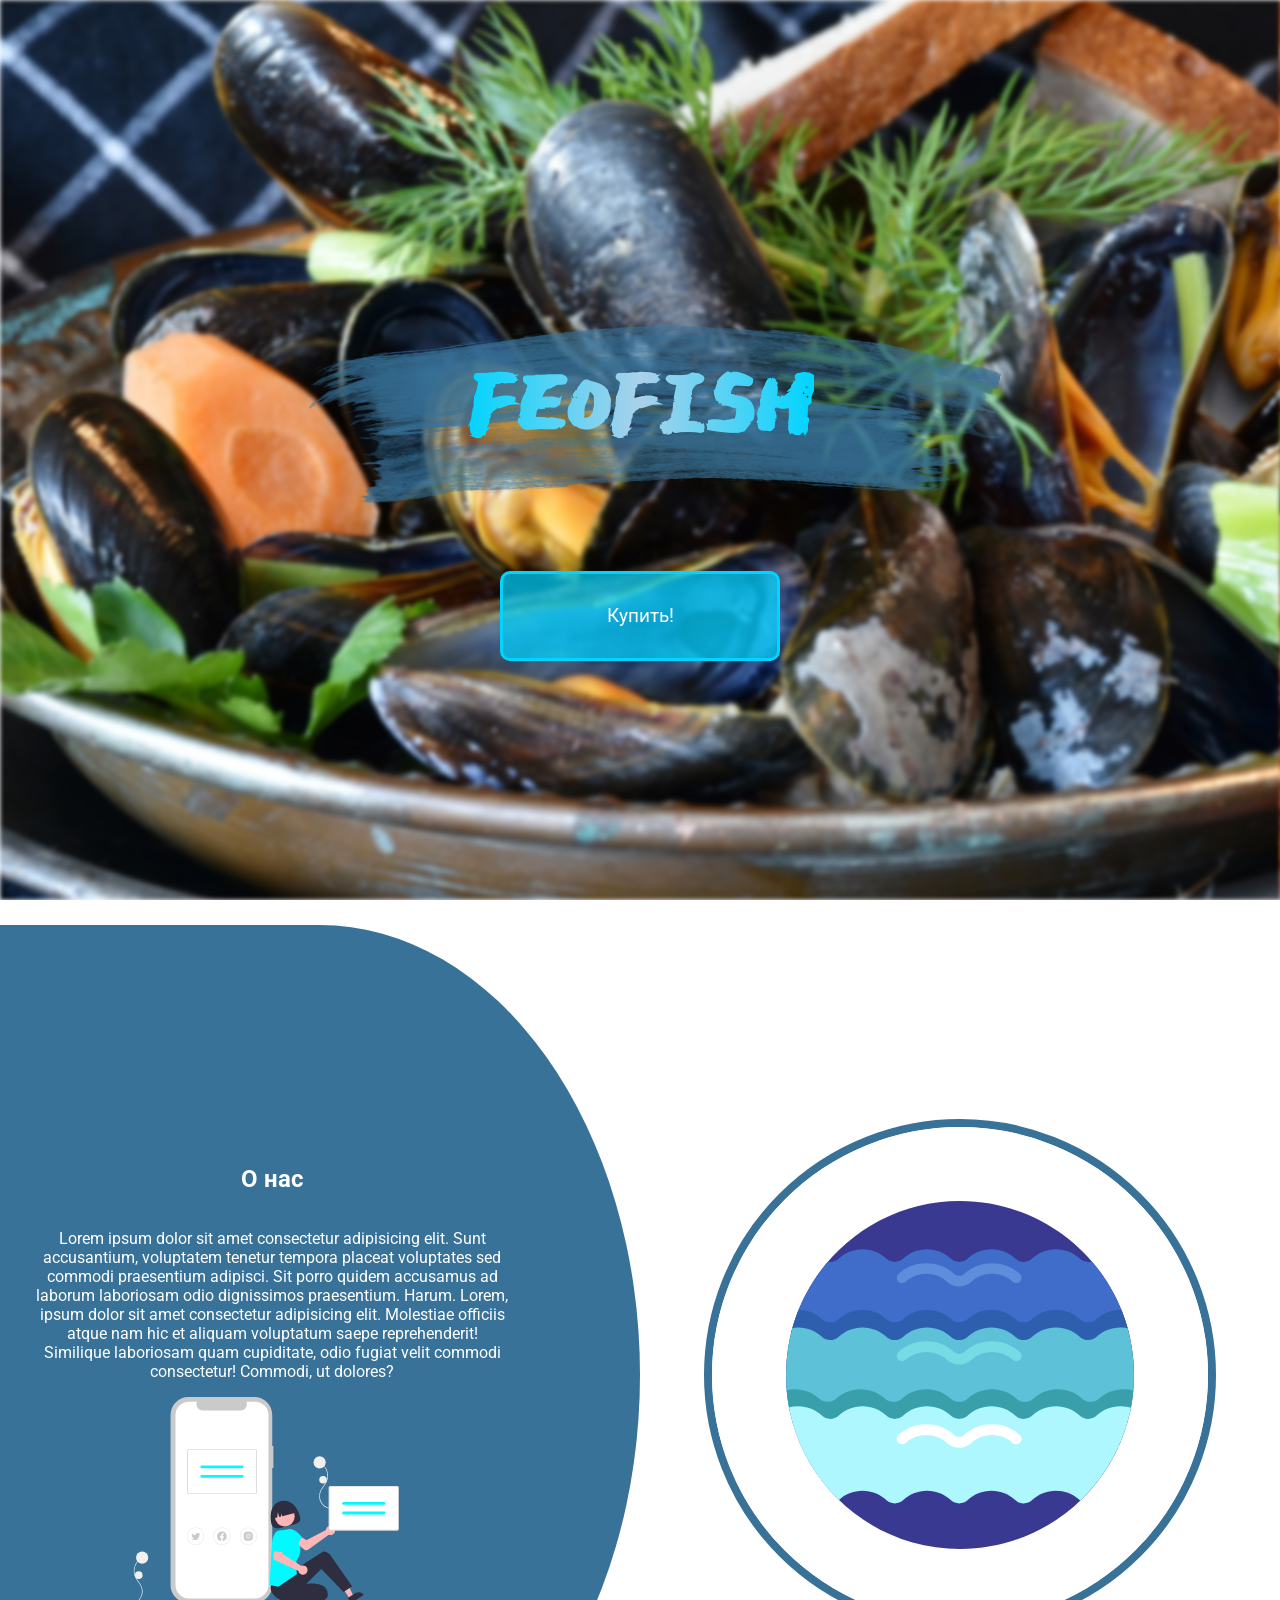
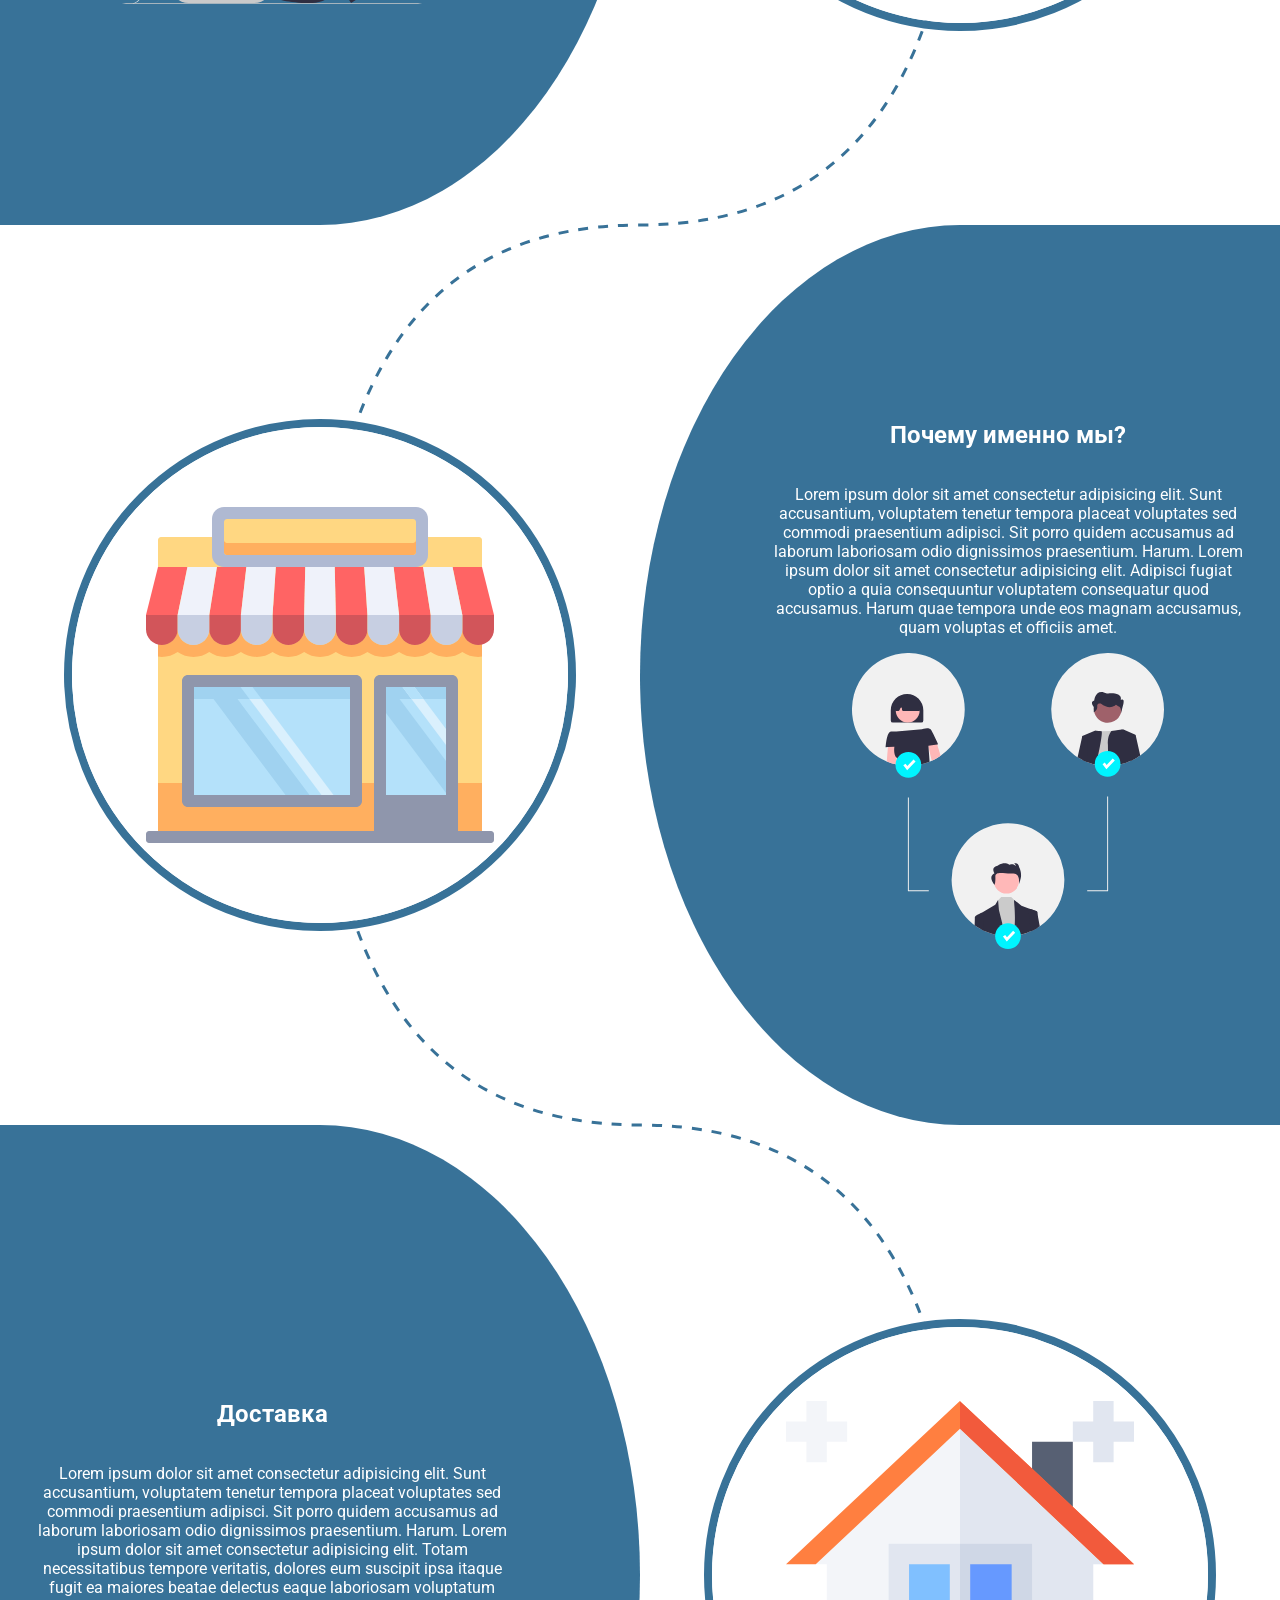
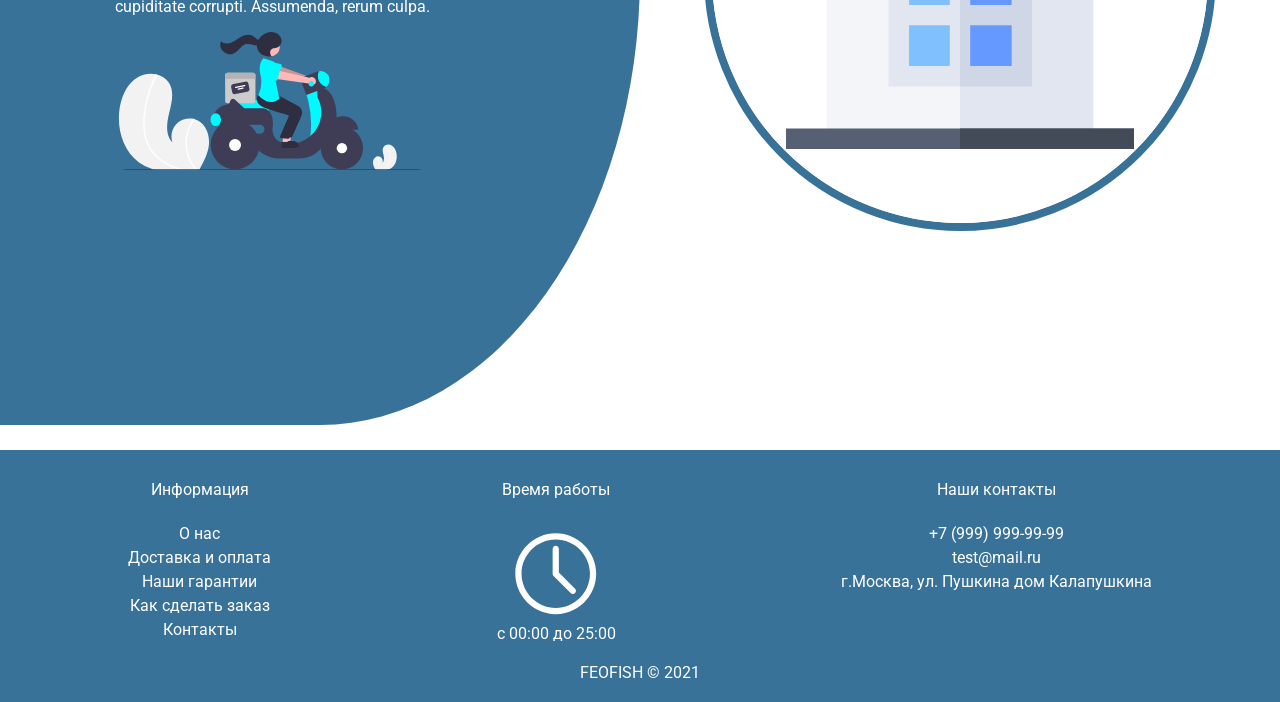
<file: index.html>
<!DOCTYPE html>
<html lang="en">
  <head>
    <meta charset="UTF-8" />
    <meta http-equiv="X-UA-Compatible" content="IE=edge" />
    <meta name="viewport" content="width=device-width, initial-scale=1.0" />
    <link rel="stylesheet" href="./fonts/fonts.css" />
    <link
      href="https://fonts.googleapis.com/css2?family=Roboto&display=swap"
      rel="stylesheet"
    />
    <link rel="stylesheet" href="./style.css" />

    <title>Document</title>
  </head>
  <body>
    <header class="header">
      <div class="header__content">
        <h1 class="header__title">FEOFISH</h1>
        <button class="btn__buy">Купить!</button>
      </div>

      <div id="image-slider" class="slider">
        <ul class="slider__list">
          <li class="slider__slide">
            <img src="./img/slide1.jpg" />
          </li>
          <li class="slider__slide">
            <img src="./img/slide2.jpg" />
          </li>
          <li class="slider__slide">
            <img src="./img/slide3.jpg" />
          </li>
        </ul>
      </div>
    </header>
    <section class="about-first">
      <div class="split">
        <div class="about bubble-right">
          <h2 class="about__text">О нас</h4>
          <p class="about__description">
            Lorem ipsum dolor sit amet consectetur adipisicing elit. Sunt
            accusantium, voluptatem tenetur tempora placeat voluptates sed
            commodi praesentium adipisci. Sit porro quidem accusamus ad laborum
            laboriosam odio dignissimos praesentium. Harum.
            Lorem, ipsum dolor sit amet consectetur adipisicing elit. Molestiae officiis atque nam hic et aliquam voluptatum saepe reprehenderit! Similique laboriosam quam cupiditate, odio fugiat velit commodi consectetur! Commodi, ut dolores?
          </p>
          <img src="./img/social_share.svg" class="about__img" alt="">
        </div>
        <div class="way">
          <div class="ciricle ">
            <img src="./img/sea.svg"  class="ciricle__image"alt="">
          </div>
        </div>
      </div>
    </section>
    <section class="about-second">
      <div class="split">
        <div class="way">
          <div class="ciricle">
            <img src="./img/shops.svg" class="ciricle__image" alt="">
          </div>
        </div>
        <div class="about bubble-left">
          <h2 class="about__text"> Почему именно мы?</h4>
            <p  class="about__description"> 
              Lorem ipsum dolor sit amet consectetur adipisicing elit. Sunt
              accusantium, voluptatem tenetur tempora placeat voluptates sed
              commodi praesentium adipisci. Sit porro quidem accusamus ad laborum
              laboriosam odio dignissimos praesentium. Harum.
              Lorem ipsum dolor sit amet consectetur adipisicing elit. Adipisci fugiat optio a quia consequuntur voluptatem consequatur quod accusamus. Harum quae tempora unde eos magnam accusamus, quam voluptas et officiis amet.
            </p>
            <img src="./img/connected.svg" class="about__img" alt="">
        </div>
      </div>
    </section>
    <section class="delivery">
      <div class="split">
        <div class="about bubble-right">
          <h2 class="about__text">Доставка</h4>
            <p class="about__description">
              Lorem ipsum dolor sit amet consectetur adipisicing elit. Sunt
              accusantium, voluptatem tenetur tempora placeat voluptates sed
              commodi praesentium adipisci. Sit porro quidem accusamus ad laborum
              laboriosam odio dignissimos praesentium. Harum.
              Lorem ipsum dolor sit amet consectetur adipisicing elit. Totam necessitatibus tempore veritatis, dolores eum suscipit ipsa itaque fugit ea maiores beatae delectus eaque laboriosam voluptatum cupiditate corrupti. Assumenda, rerum culpa.
            </p>
            <img src="./img/delivery-bike.svg" class="about__img" alt="">
        </div>
        <div class="way">
          <div class="ciricle">
            <img src="./img/house.svg" class="ciricle__image"alt="">
          </div>
        </div>
        
      </div>
    </section>
    <footer class="footer">
      <div class="wrapper" >

     
      <div class="row space-between">
        <div class="footer-box">
          <div class="footer-title">
            Информация
          </div>
          <ul class="footer-list">
            <li class="footer-item">
              <a href="" class="footer-link">О нас</a>
            </li>
            <li class="footer-item">
              <a href="" class="footer-link">Доставка и оплата</a>
            </li>
            <li class="footer-item">
              <a href="" class="footer-link">Наши гарантии</a>
            </li>
            <li class="footer-item">
              <a href="" class="footer-link">Как сделать заказ</a>
            </li>
            <li class="footer-item">
              <a href="" class="footer-link">Контакты</a>
            </li>
          </ul>
        </div>
        
        <div class="footer-box">
          <div class="footer-title">
  Время работы
          </div>
          <div class="footer-list">
            <div class="footer-item">
              <img src="./img/clock.svg" alt="" class="footer-timeImage">
              <div class="footer-workTime">
                с 00:00 до 25:00
              </div></div>
              
          </div>
        </div>
        <div class="footer-box">
          <div class="footer-title">
            Наши контакты
          </div>
          <div class="footer-list">
            <div class="footer-item">
              <div class="footer-phone">
                +7 (999) 999-99-99
              </div>
            </div>
            <div class="footer-item">
              <div class="footer-email">
                test@mail.ru
              </div>
            </div>
              <div class="footer-item">
              <div class="footer-adres">
                г.Москва, ул. Пушкина дом Калапушкина
              </div>
            </div>
          </div>
        </div>
      </div>
      <div class="row">
        <div class="footer-bottom">
          <div class="footer-bottom-credits">
           FEOFISH © 2021
          </div>
        </div>
      </div>
    </div>
    </footer>
    <!-- О нас -> О нас -> Доставка  -->
    <!-- <script src="https://cdn.jsdelivr.net/npm/@splidejs/splide@latest/dist/js/splide.min.js"></script> -->
    <script src="./script.js"></script>
  </body>
</html>
</file>
<file: fonts/fonts.css>
@font-face {
    font-family: 'East Sea'; /* Имя шрифта */
    src: url("./east-sea-dokdo-cyrillic.otf"); /* Путь к файлу со шрифтом */
}
/* @import url('https://fonts.googleapis.com/css2?family=Roboto&display=swap'); */
</file>
<file: style.css>
body {
  margin: 0;
  font-family: "Roboto";
}

.header {
  height: 100vh;
  width: 100vw;
  overflow: hidden;
  position: relative;
  /* background-color: black; */
  display: flex;
  justify-content: center;
  align-items: center;
  margin-bottom: 25px;
}
.header .wrapper {
}

.slider {
  position: absolute;
  width: 100vw;
  height: 100vh;
  z-index: -1;
}
.slider__list {
  padding: 0;
  top: 0;
  left: 0;
  position: absolute;
  display: flex;
  align-items: center;
  margin: 0;
  transition: 0.5s all ease-out;
  filter: blur(2px);
  /*  
  animation: 3s  ease-in-out 20s infinite  slider; */
}
@keyframes slider {
  0% {
    left: 0;
  }
  50% {
    left: -100vw;
  }
  100% {
    left: -200vw;
  }
}
.bubble-left {
  padding: 0 5% 0 20%;
  border-radius: 50% 0 0 50%;
}
.bubble-right {
  padding: 0 20% 0 5%;
  border-radius: 0 50% 50% 0;
}
.slider__slide {
  list-style: none;
  height: 100vh;
  width: 100vw;
}
.slider__slide img {
  width: 100%;
  height: 100%;
  object-fit: cover;
}
.header__title {
  font-family: "East Sea";
}
.header__content {
  z-index: 100;
  display: flex;
  justify-content: center;
  flex-direction: column;
  align-items: center;
}
.header__title {
  position: relative;
  background: rgb(0, 212, 255);
  background: linear-gradient(
    90deg,
    rgba(0, 212, 255, 1) 0%,
    rgba(171, 209, 234, 1) 50%,
    rgba(0, 212, 255, 1) 100%
  );

  -webkit-background-clip: text;
  -webkit-text-fill-color: transparent;

  font-size: 8em;
}
.header__title::after {
  content: "";
  position: absolute;
  background-image: url(./img/test2.svg);
  background-size: contain;
  background-position: left center;
  background-repeat: no-repeat;
  width: 200%;
  height: 130%;
  left: -45%;
  top: -10%;
  z-index: -99;
}
.btn__buy {
  font-family: "Roboto";
  font-size: 1.2em;
  background-color: rgba(0, 212, 255, 0.7);
  border: 3px solid rgb(0, 212, 255);
  color: white;
  border-radius: 10px;
  width: 280px;
  height: 90px;
}
.about__img {
  margin: 0 auto;
  width: 65%;
  
  border-radius: 10px;
 
}

.btn__buy:hover {
  cursor: pointer;

  box-shadow: 0 0 4px white;
  background: rgb(0, 212, 255);

  border: 3px solid rgb(0, 212, 255);
  color: white;
  transition: 0.3s all;
  animation: 0.5s linear 1s infinite alternate btn-anim;
}
@keyframes btn-anim {
  0% {
    background: radial-gradient(
      circle,
      rgba(0, 212, 255, 1) 0%,
      rgba(171, 209, 234, 1) 25%,
      rgba(0, 212, 255, 1) 100%
    );
  }

  50% {
    background: radial-gradient(
      circle,
      rgba(0, 212, 255, 1) 0%,
      rgba(171, 209, 234, 1) 50%,
      rgba(0, 212, 255, 1) 100%
    );
  }

  100% {
    background: radial-gradient(
      circle,
      rgba(0, 212, 255, 1) 0%,
      rgba(171, 209, 234, 1) 75%,
      rgba(0, 212, 255, 1) 100%
    );
  }
}
.split-reverse {
  display: grid;
  grid-template-columns: 1fr 1fr;
  grid-template-rows: 1fr;
  gap: 0px 0px;
  /* grid-auto-flow: row; */
  grid-template-areas: ". .";
  min-height: 100vh;
  grid-auto-flow: dense;
}
.split {
  display: grid;
  grid-template-columns: 1fr 1fr;
  grid-template-rows: 1fr;
  gap: 0px 0px;
  grid-auto-flow: row;
  grid-template-areas: ". .";
  min-height: 100vh;
}
.delivery__text {
  padding: 0 10%;
  position: relative;
  background: #387298;
  justify-content: center;
  display: flex;
  color: white;
  flex-direction: column;
  font-family: "Roboto";
  text-align: center;
}
.about {
  position: relative;
  background: #387298;
  justify-content: center;
  display: flex;
  color: white;
  flex-direction: column;
  font-family: "Roboto";
  text-align: center;
}
.right-bottom-split::after {
  top: 0;
  content: "";
  position: absolute;
  background: #387298;
  width: 100%;
  height: 100%;
  right: -185px;
  /* border-radius: 39px 39px 39px 77px; */
  z-index: -1;
  border-top: 50px solid transparent;
  border-right: 100px solid red;
  border-bottom: 50px solid transparent;
  /* transform: skew(20deg); */
}
.ciricle {
  position: relative;
  width: 512px;
  height: 512px;
  border-radius: 50%;
  border: 8px solid #387298;
  z-index: 9;
  display: flex;
  justify-content: center;
  align-items: center;
  box-sizing: border-box;
}
.ciricle__image {
  width: 70%;
  height: 70%;
  z-index: 11;
}
.ciricle::after {
  content: "";
  border-radius: 50%;
  position: absolute;
  background-color: white;
  width: 100%;
  height: 100%;
  /* top: 10%; */
  /* left: 10%; */
  z-index: 10;
}
.right-split::after {
  top: 0;
  content: "";
  position: absolute;
  background: #387298;
  width: 100%;
  height: 100%;
  right: -185px;
  /* border-radius: 39px 39px 39px 77px; */
  z-index: -1;
  /* transform: skew(-20deg); */
  border-top: 50px solid transparent;
  border-right: 100px solid red;
  border-bottom: 50px solid transparent;
}
.left-split::before {
  top: 0;
  content: "";
  position: absolute;
  background: #387298;
  width: 100%;
  height: 100%;
  left: -185px;
  /* border-radius: 39px 39px 39px 77px; */
  z-index: -1;
  transform: skew(-20deg);
}
.wrapper {
  padding: 0 10%;
}
.footer {
  margin-top: 25px;
  background: #387298;
  min-height: 100px;
}
.space-between {
  display: flex;
  justify-content: space-between;
}
.row {
  display: flex;
  flex-direction: row;
}
.footer-title {
  margin-bottom: 20px;
  color: white;
  font-family: "Roboto";
}
.footer-item {
  display: flex;
  align-items: center;
  flex-direction: column;
  margin-top: 5px;
  color: white;
}
.footer-list {
  margin: 0;
  padding: 0;
  align-items: center;
  justify-content: center;
  display: flex;
  flex-direction: column;
  list-style: none;
}
.footer-link {
  font-family: "Roboto";
  color: white;
  text-decoration: none;
}
.footer-link:hover {
  color: #abd1ea;
}
.footer-box {
  margin-top: 30px;
  display: flex;
  flex-direction: column;
  /* justify-content: space-around; */
  align-items: center;
}
.footer-bottom-credits {
  color: white;
  justify-content: center;
  display: flex;
}
.footer-bottom {
  padding: 20px 0;
  margin: 0 auto;
}
.footer-timeImage {
  width: 100px;
  height: 100px;
}
.way {
  display: flex;
  align-items: center;
  justify-content: center;
}
.bg {
  position: absolute;
  top: 0;
  left: 0;
}
.split-block-right::before {
  content: "";
  position: absolute;
  top: 0;
  right: 0;
  border-top: 100vh solid white;
  border-left: 200px solid #387298;
  width: 0;
}
.split-block-left::after {
  content: "";
  position: absolute;
  top: 0;
  left: 0;
  border-top: 100vh solid white;
  border-right: 200px solid #387298;
  width: 0;
}
.mover {
  width: 256px;
  position: absolute;
  left: 0;
  top: 0;
  height: 256px;
  object-fit: contain;
  offset-rotate: 0deg;
  transition: 1s all;
}
</file>
